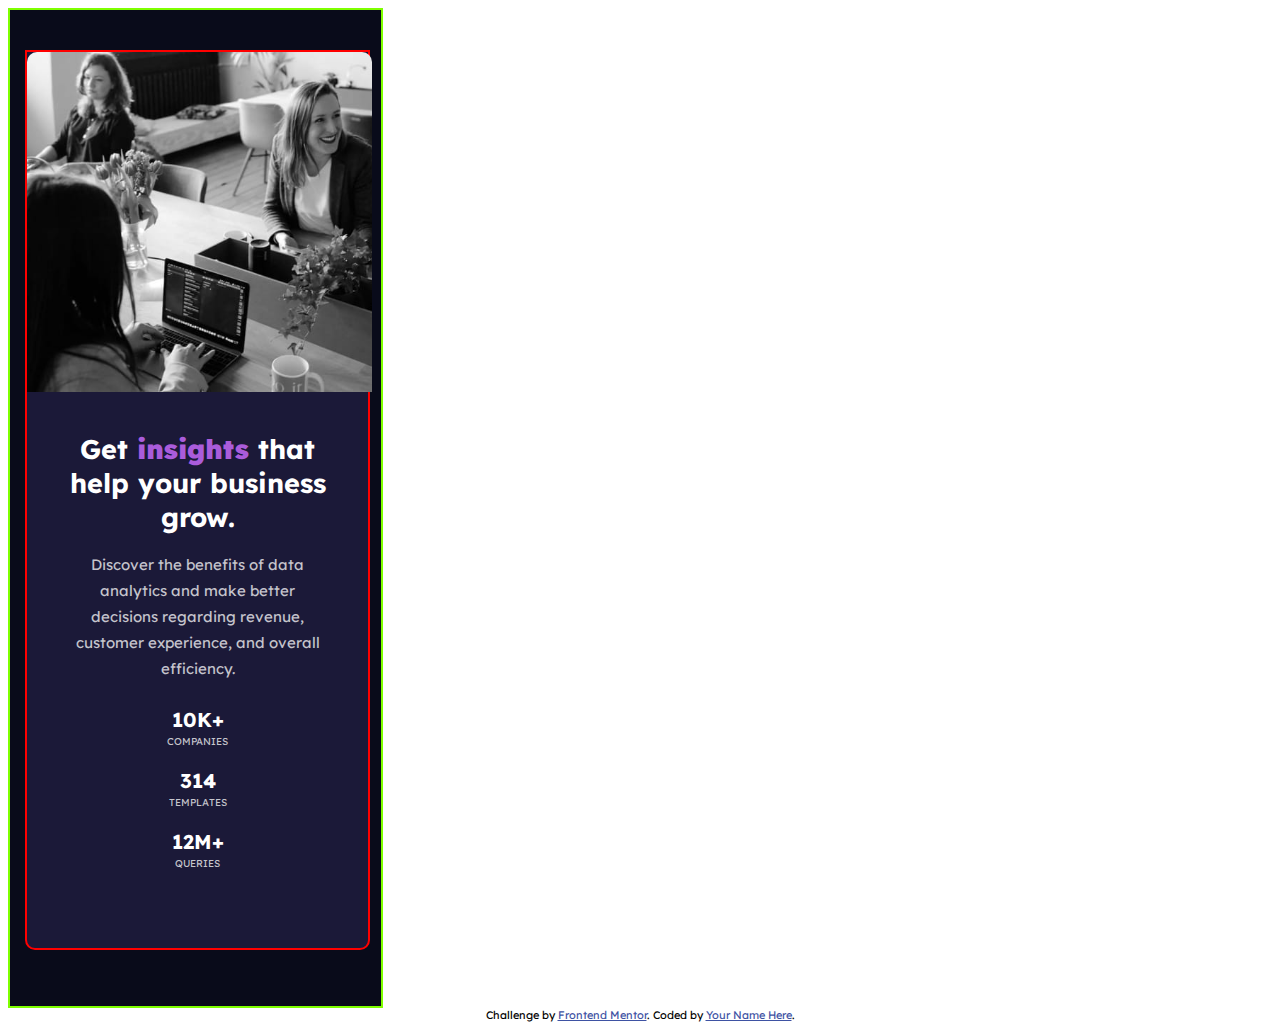
<file: index.html>
<!DOCTYPE html>
<html lang="en">
<head>
  <meta charset="UTF-8">
  <meta name="viewport" content="width=device-width, initial-scale=1.0"> <!-- displays site properly based on user's device -->
  
  <link rel="icon" type="image/png" sizes="32x32" href="./images/favicon-32x32.png">
  <link rel="stylesheet" href="style.css">
  <link rel="preconnect" href="https://fonts.gstatic.com">
  <link href="https://fonts.googleapis.com/css2?family=Inter:wght@400;700&display=swap" rel="stylesheet">
  <link href="https://fonts.googleapis.com/css2?family=Inter:wght@400;700&family=Lexend+Deca&display=swap" rel="stylesheet">

<title>Frontend Mentor | Stats preview card component</title>
    
</head>
<body>
   <main>
      <div class="contenedor">
        <div class="contenedorImagen">      
        </div>
        <h1>
        Get <strong>insights</strong> that help your business grow.
        </h1>
        <section class="parrafoPrincipal">
          <p>
            Discover the benefits of data analytics and make better decisions regarding revenue, customer 
            experience, and overall efficiency.
          </p>
        </section>
        <section id="estadistica">
          <div class="box box1">
            <h3>10K+</h3>
            <p>COMPANIES</p>
          </div>
          <div class="box box2">
            <h3>314</h3>
            <p> TEMPLATES</p>
          </div>
          <div class="box box3" >
            <h3>12M+</h3>
            <p>QUERIES</p>
          </div>
        </section>
      </div>      
  </main> 

  <div class="attribution">
    Challenge by <a href="https://www.frontendmentor.io?ref=challenge" target="_blank">Frontend Mentor</a>. 
    Coded by <a href="#">Your Name Here</a>.
  </div>
</body>
</html>
</file>
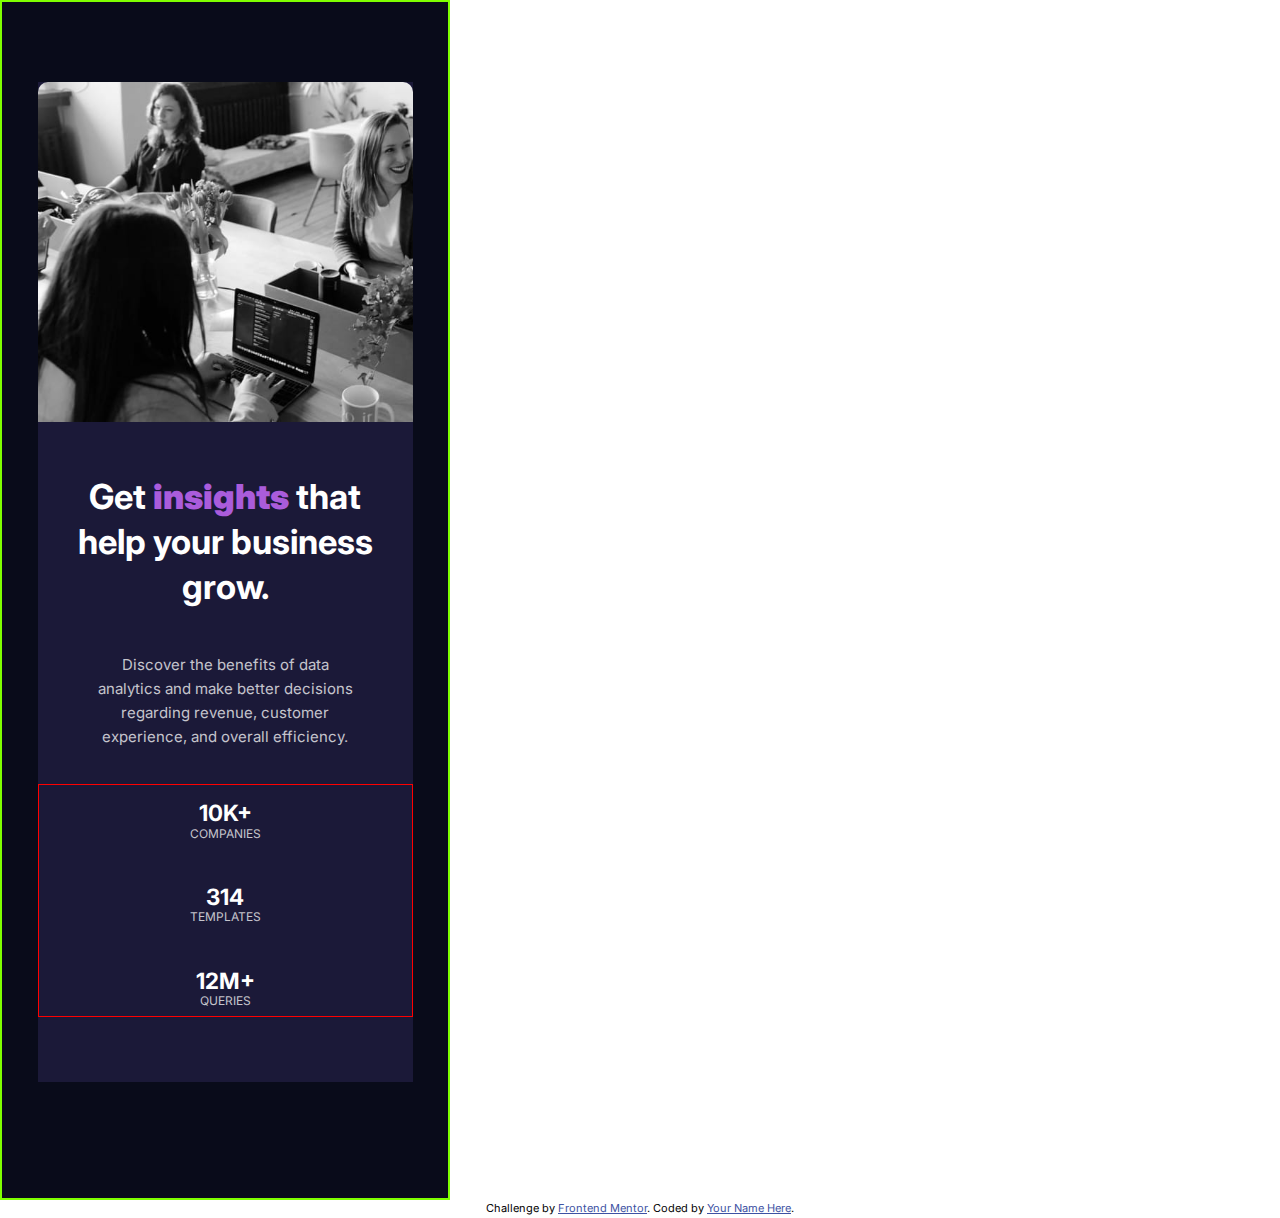
<file: index1.html>
<!DOCTYPE html>
<html lang="en">
<head>
  <meta charset="UTF-8">
  <meta name="viewport" content="width=device-width, initial-scale=1.0"> <!-- displays site properly based on user's device -->
  
  <link rel="icon" type="image/png" sizes="32x32" href="./images/favicon-32x32.png">
  <link rel="preconnect" href="https://fonts.gstatic.com">
  <link href="https://fonts.googleapis.com/css2?family=Inter:wght@400;700&display=swap" rel="stylesheet">
  <link rel="preconnect" href="https://fonts.gstatic.com">
  <link href="https://fonts.googleapis.com/css2?family=Lexend+Deca&display=swap" rel="stylesheet">
  <link rel="stylesheet" href="normalize.css">
  <link rel="stylesheet" href="style1.css">
  
<title>Frontend Mentor | Stats preview card component</title>
    
</head>
<body>
  <div class="container">
    <main>
       <div class="contenedor">
         <div class="contenedorImagen">      
         </div>
         <h1>
         Get <strong>insights</strong> that help your business grow.
         </h1>
         <section class="parrafoPrincipal">
           <p>
             Discover the benefits of data analytics and make better decisions regarding revenue, customer 
             experience, and overall efficiency.
           </p>
         </section>
         <section id="estadistica">
           <div class="box-box1">
             <h3>10K+</h3>
             <p>COMPANIES</p>
           </div>
           <div class="box-box2">
             <h3>314</h3>
             <p> TEMPLATES</p>
           </div>
           <div class="box-box3" >
             <h3>12M+</h3>
             <p>QUERIES</p>
           </div>
         </section>
       </div>      
   </main> 
 
   <div class="attribution">
     Challenge by <a href="https://www.frontendmentor.io?ref=challenge" target="_blank">Frontend Mentor</a>. 
     Coded by <a href="#">Your Name Here</a>.
   </div>
  </div>
</body>
</html>
</file>
<file: style.css>
* { box-sizing: border-box; }

body {
    font-family: 'Inter', sans-serif;
    font-family: 'Lexend Deca', sans-serif;
}

.attribution { font-size: 11px; text-align: center; }
.attribution a { color: hsl(228, 45%, 44%); }

main {
    background-color: hsl(233, 47%, 7%);
    width: 375px;
    height: 1000px;
    border: 2px solid chartreuse;
    
}

.contenedor {
    width: 345px;
    height: 900px;
    background-color: hsl(244, 38%, 16%);
    border: 2px solid red; 
    margin-left: 15px;
    border-bottom-right-radius: 10px;
    border-bottom-left-radius: 10px;
    margin-top: 40px;
    margin-bottom: 40px;

}

 .contenedorImagen {
    background-image: url(./images/image-header-mobile.jpg);
    width: 345px;
    height: 340px;
    background-position: center;
    background-repeat: no-repeat;
    background-size: cover;   
    border-top-right-radius: 10px;
    border-top-left-radius: 10px;
  
    
}


main h1 {
    color: hsl(0, 0%, 100%);
    margin-top: 40px;
    margin-left: 40px;
    margin-right: 40px;
    text-align: center;
    font-size: 27px;
}

h1 strong {
    color: hsl(277, 64%, 61%) ;
}
main p {
    color:hsla(0, 0%, 100%, 0.75);
        
}

.parrafoPrincipal {
    text-align: center;
    margin-left: 40px;
    margin-right: 40px;
    line-height: 26px;
    font-size: 15px;
}

 #estadistica {  
    margin-top: 25px;
    
  }

.box {
    
    text-align: center;
    /* border: 2px solid fuchsia; */
    width: 200px;
    margin: 0 auto;
}

.box h3 {
    color: hsla(0, 0%, 100%);
    font-size: 20px;
    margin-bottom: 0; 
    font-weight: bold;
}

.box p {
    color:hsla(0, 0%, 100%, 0.75);
    font-size: 15PX;
    font-size: 10px;
    margin-top: 3px;    
} 

@media (min-width: 1440px) {

    * { box-sizing: border-box; }

    main {
    background-color: hsl(233, 47%, 7%);
    width: 100%;
    height: 100vh;
    border: 2px solid chartreuse;
    }
    
    .contenedor {
    width: 80%;
    height: 60vh;
    background-color: hsl(244, 38%, 16%);
    border: 2px solid red; 
    margin: 20vh auto 10vh auto;
    position: relative;
    }
    
    .contenedorImagen {    
    position: absolute;
    right: 0;
    width: 50%;
    height: 60vh;
    background-size: cover; 
    opacity: 0.6;
    
    }

    main h1 {       
        position: absolute;
        width: 40%;
        height: 40vh;
        text-align: left;  
        left: 3%; 
        top: 5%;
        font-size: 38px; 
        font-weight: 800;             
    } 
    
    .parrafoPrincipal {
        position: absolute;
        width: 40%;
        top: 35%;
        font-size: 20px;
        text-align: left;
        left: 3%; 
        line-height: 2.5rem;          
    }

    #estadistica {  
        position: absolute;
        width: 40%;        
        top: 60%;    
        left: 6%;           
    }

    .box {       
        width: 30%; 
        position: absolute;
       
    }

    .box1 {
        left: 0;
        text-align: left;
    }

    .box2 {
        left: 35%;
        text-align: center;
    } 

    .box3 {
        right: 10%;
        text-align: right;
    }


    
    

 }
</file>
<file: style1.css>
* { box-sizing: border-box; }

body {
    font-size: 15px;
    font-family: 'Inter', 'Lexend Deca', sans-serif; 
    line-height: 1.6;
}

.container { 
    margin: 0 auto;
    width: 100%;   
} 

main {
    background: hsl(233, 47%, 7%);
    width: 450px;
    height: 1200px;
    border: 2px solid chartreuse;    
}

.contenedor {
    width: 375px;
    height: 1000px;
    background-color: hsl(244, 38%, 16%);
    margin: 5rem auto;
    
   
}
.contenedorImagen {
    background-image: url(./images/image-header-mobile.jpg);
    width: 375px;
    height: 340px;  
    background-repeat: no-repeat;
    background-size: cover;   
    border-top-right-radius: 10px;
    border-top-left-radius: 10px;    
}

h1, h2, h3 {
    color: hsl(0, 0%, 100%);
}

h1 strong {
    color: hsl(277, 64%, 61%) ;
}

.contenedor

h1 {
    font-size: 2.3em;
    padding-top: 30px;
    padding-left: 20px;
    padding-right: 20px;  
    text-align: center;
    line-height: 1.3;
}

p {
    color: hsla(0, 0%, 100%, 0.75);
}

.parrafoPrincipal p {
    text-align: center;
    font-size: 1em;
    padding-top: 20px;
    padding-left: 52px;
    padding-right: 52px;
    padding-bottom: 20px;
}

#estadistica {
    display: flex;
    flex-direction: column;
    text-align: center;
    border: 1px solid red;
    line-height: 0.5;    
}

#estadistica p {
    font-size: 0.8em;

}

#estadistica h3 {
    font-size: 1.5em;
    margin-bottom: 10px;

    }

.box-box1 {
    padding-bottom: 20px;
    
}

.box-box2 {
    padding-bottom: 20px;
}







.attribution { font-size: 11px; text-align: center; }
.attribution a { color: hsl(228, 45%, 44%); }

@media (min-width: 1440px) {
    .container {
        width: 1440px;
    }
    
}
</file>
